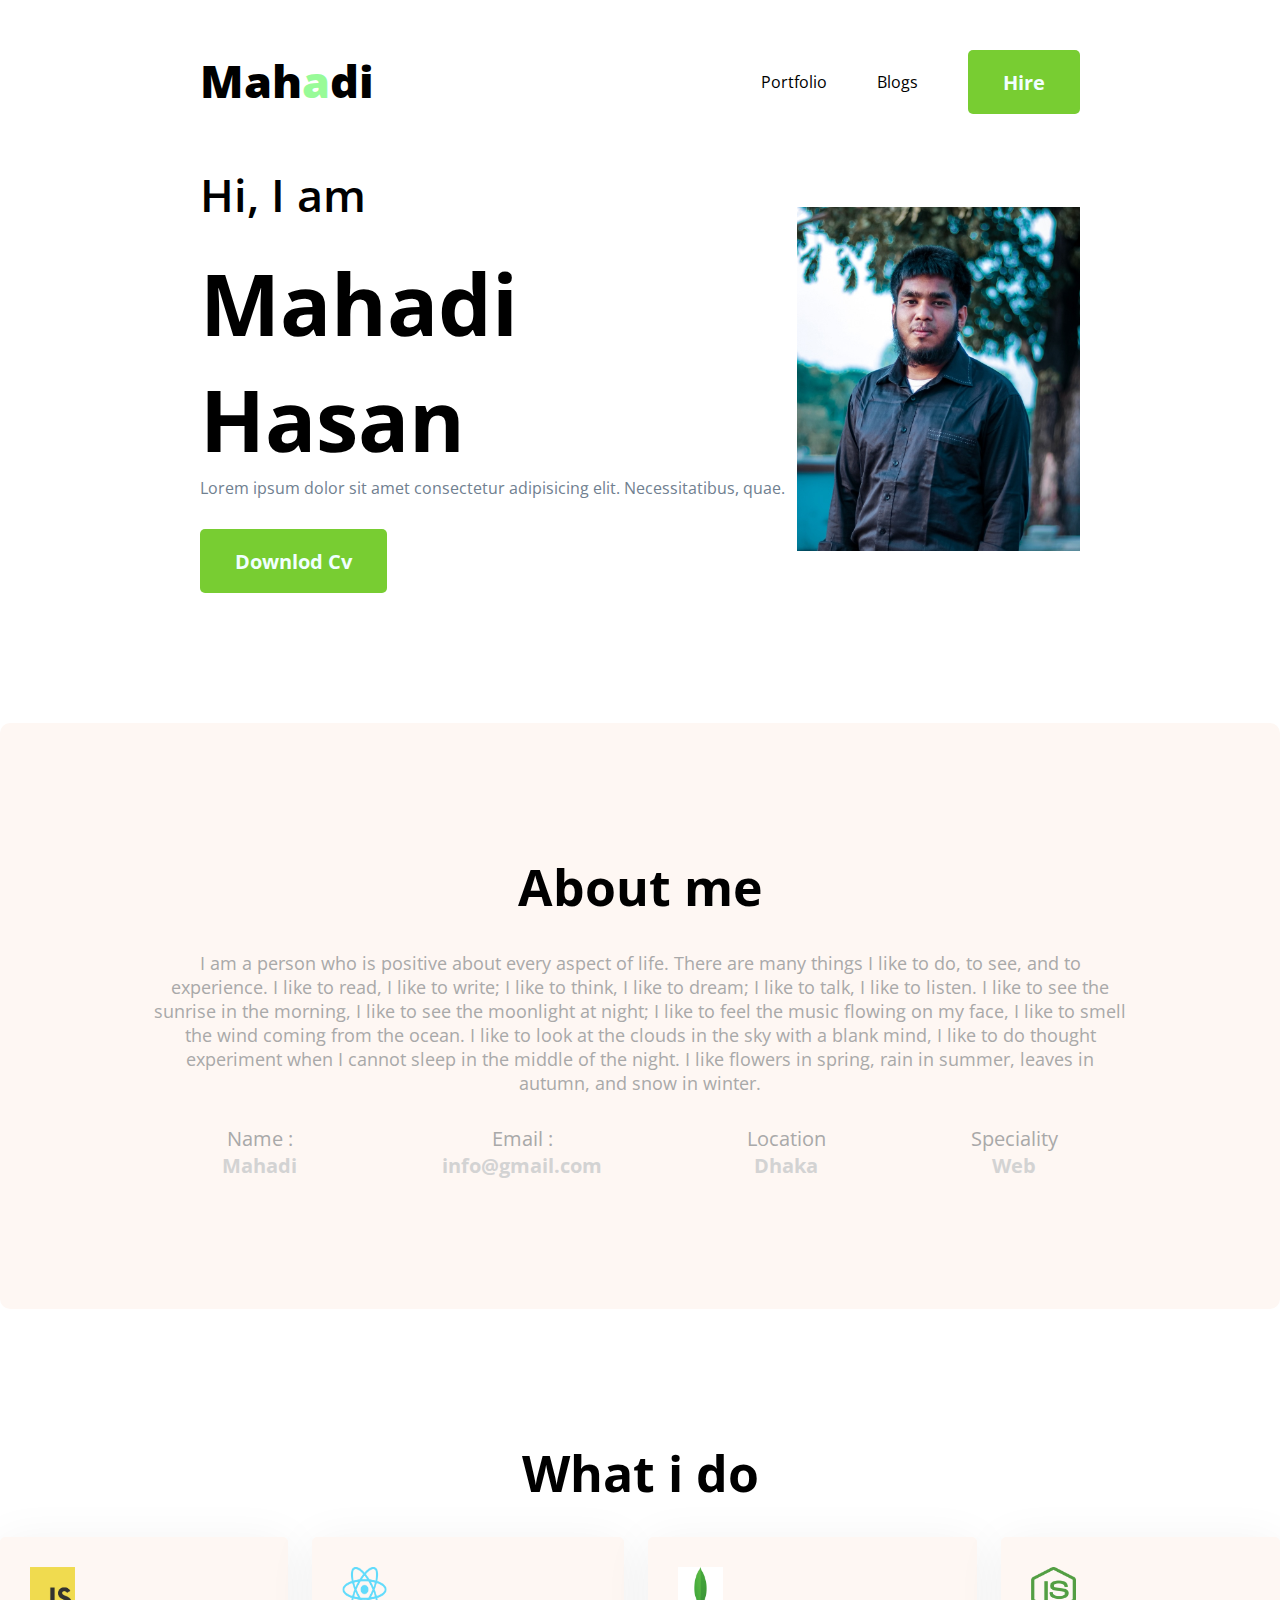
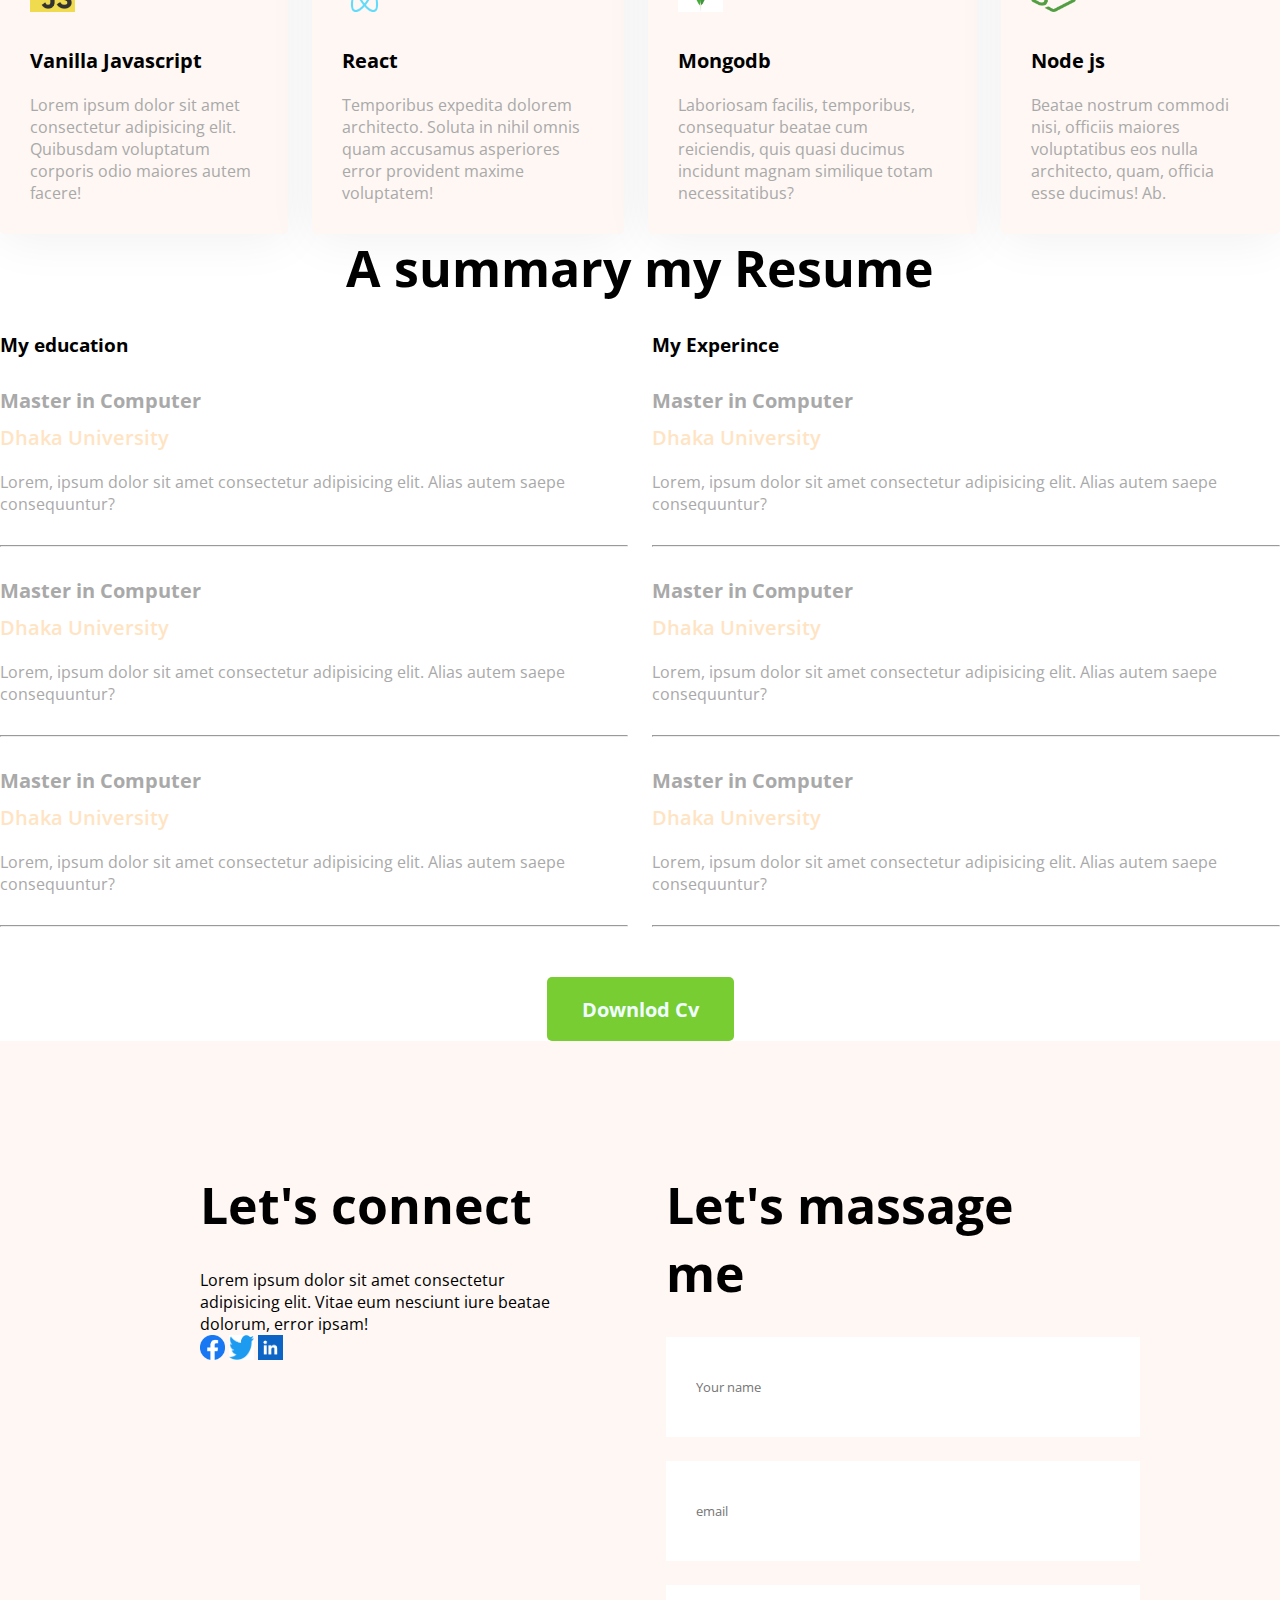
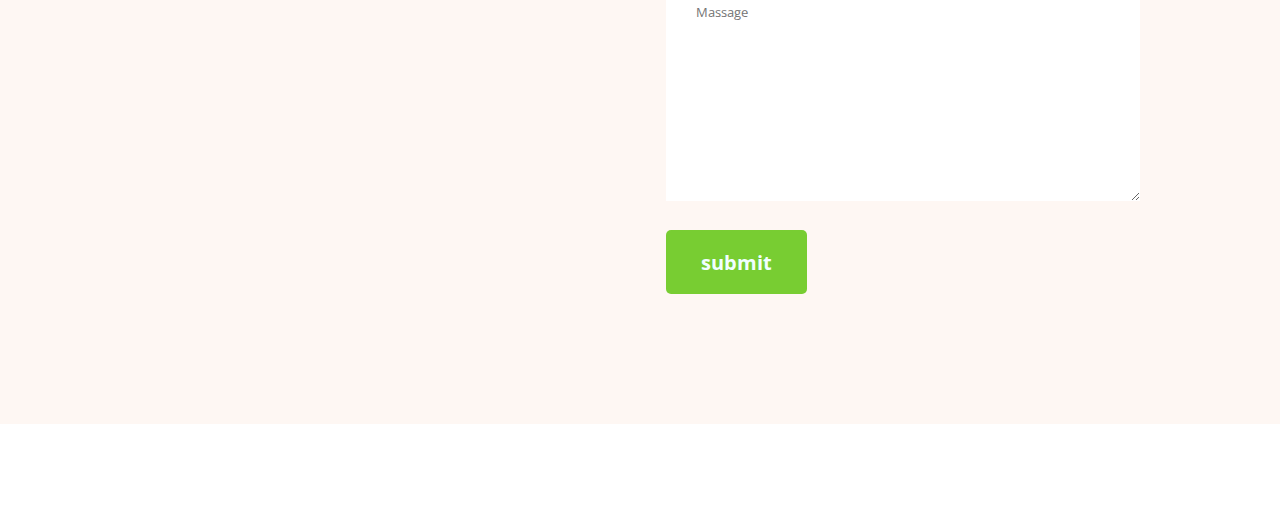
<file: developer-portfolio/index.html>
<!DOCTYPE html>
<html lang="en">

<head>
    <meta charset="UTF-8">
    <meta http-equiv="X-UA-Compatible" content="IE=edge">
    <meta name="viewport" content="width=device-width, initial-scale=1.0">
    <title>Portfolio</title>
    <link rel="stylesheet" href="styles/portfolio.css">
    <link rel="preconnect" href="https://fonts.googleapis.com"><link rel="preconnect" href="https://fonts.gstatic.com" crossorigin><link href="https://fonts.googleapis.com/css2?family=Open+Sans:ital,wght@0,400;1,300&display=swap" rel="stylesheet">  
</head>

<body>
    <header class="header">
        <nav>
            <h2 class="nav-title">
                Mah<span class="text-primary">a</span>di
            </h2>
            <ul>
                <li>Portfolio</li>
                <li>Blogs</li>
                <li><button class="btn-primary">Hire</button></li>
            </ul>
        </nav>
        <!-- header banner -->
<div class="banner">
    <div>
        <h3 class="banner-subtitle">Hi, I am</h3>
        <h1 class="banner-title">Mahadi Hasan</h1>
        <p class="banner-discription">Lorem ipsum dolor sit amet consectetur adipisicing elit. Necessitatibus, quae.</p>
    <button class="btn-primary">Downlod Cv</button>
    
    </div>
    <img src="image/Picture.PNG" alt="">
</div>

    </header>
    <main>
<section class="about">
<h3  class="section-title">About me</h3>
<p class="section-discription">I am a person who is positive about every aspect of life. There are many things I like to do, to see, and to experience. I like to read, I like to write; I like to think, I like to dream; I like to talk, I like to listen. I like to see the sunrise in the morning, I like to see the moonlight at night; I like to feel the music flowing on my face, I like to smell the wind coming from the ocean. I like to look at the clouds in the sky with a blank mind, I like to do thought experiment when I cannot sleep in the middle of the night. I like flowers in spring, rain in summer, leaves in autumn, and snow in winter.</p>
<div class="about-info-container">
<div class="about-info">
    <p class="info-title">Name :</p>
    <p class="info-description">Mahadi</p>
</div>
<div class="about-info">
    <p class="info-title">Email :</p>
    <p class="info-description">info@gmail.com</p>
</div>
<div class="about-info">
    <p class="info-title">Location</p>
    <p class="info-description">Dhaka</p>
</div>
<div class="about-info">
    <p class="info-title">Speciality</p>
    <p class="info-description">Web</p>
</div>



</div>

</section>

<!-- What i do section -->
<section class="what-i-do">

    <h3 class="section-title">What i do</h3>

    <!-- .skills-container>.skill*4>img+p.skill-title+p.skill-discription>lorem -->

    <div class="skills-container">
        <div class="skill">
            <img src="image/JavaScript.png" alt="" height="45px" width="45px">
            <p class="skill-title">Vanilla Javascript</p>
            <p class="skill-discription">Lorem ipsum dolor sit amet consectetur adipisicing elit. Quibusdam voluptatum corporis odio maiores autem facere!</p>
        </div>
        <div class="skill">
            <img src="image/React.png" alt="" height="45px" width="45px">
            <p class="skill-title">React</p>
            <p class="skill-discription">Temporibus expedita dolorem architecto. Soluta in nihil omnis quam accusamus asperiores error provident maxime voluptatem!</p>
        </div>
        <div class="skill">
            <img src="image/Mongo.png" alt="" height="45px" width="45px">
            <p class="skill-title">Mongodb</p>
            <p class="skill-discription">Laboriosam facilis, temporibus, consequatur beatae cum reiciendis, quis quasi ducimus incidunt magnam similique totam necessitatibus?</p>
        </div>
        <div class="skill">
            <img src="image/nodejs.png" alt="" height="45px" width="45px" >
            <p class="skill-title">Node js</p>
            <p class="skill-discription">Beatae nostrum commodi nisi, officiis maiores voluptatibus eos nulla architecto, quam, officia esse ducimus! Ab.</p>
        </div>
    </div>

</section>
<!-- Rusume section -->

<section class="resume">
    <h3 class="section-title">A summary my Resume</h3>
    <div class="resume-content">
        <div>
            <h3 class="resume-title">
                My education
            </h3>
            <div class="resume-item">
                <h4 class="title">Master in Computer </h4>
            <h5 class="sub-title">Dhaka University</h5>
        <p class="description">Lorem, ipsum dolor sit amet consectetur adipisicing elit. Alias autem saepe consequuntur?</p></div> <hr>
            <div class="resume-item">
                <h4 class="title">Master in Computer </h4>
            <h5 class="sub-title">Dhaka University</h5>
        <p class="description">Lorem, ipsum dolor sit amet consectetur adipisicing elit. Alias autem saepe consequuntur?</p></div> <hr>
            <div class="resume-item">
                <h4 class="title">Master in Computer </h4>
            <h5 class="sub-title">Dhaka University</h5>
        <p class="description">Lorem, ipsum dolor sit amet consectetur adipisicing elit. Alias autem saepe consequuntur?</p></div> <hr>
        </div>
        <div>
            <h3 class="resume-title">
                My Experince
            </h3>
            <div class="resume-item">
                <h4 class="title">Master in Computer </h4>
            <h5 class="sub-title">Dhaka University</h5>
        <p class="description">Lorem, ipsum dolor sit amet consectetur adipisicing elit. Alias autem saepe consequuntur?</p></div> <hr>
        <div class="resume-item">
            <h4 class="title">Master in Computer </h4>
        <h5 class="sub-title">Dhaka University</h5>
    <p class="description">Lorem, ipsum dolor sit amet consectetur adipisicing elit. Alias autem saepe consequuntur?</p></div> <hr>
    <div class="resume-item">
        <h4 class="title">Master in Computer </h4>
    <h5 class="sub-title">Dhaka University</h5>
<p class="description">Lorem, ipsum dolor sit amet consectetur adipisicing elit. Alias autem saepe consequuntur?</p></div> <hr>
        </div>
    </div>
    <div class="resume-button">
        <button class="btn-primary">
            Downlod Cv
        </button>
    </div>
</section>

<!-- contact Sectiom -->

<section class="contact">
<div><h3 class="section-title">Let's connect</h3>
    <p>Lorem ipsum dolor sit amet consectetur adipisicing elit. Vitae eum nesciunt iure beatae dolorum, error ipsam!</p>
    <a href="">
        <img src="image/Facebook.png" alt="" width="25px" height="25px">
    </a>
    <a href="">
        <img src="image/Twitter.png" alt="" width="25px" height="25px">
    </a>
    <a href="">
        <img src="image/Linkedin.png" alt="" width="25px" height="25px">
    </a>
</div>
<div><h3 class="section-title">Let's massage me</h3>
<form action="">
    <input type="text" name="" id="" placeholder="Your name">
    <input type="email" name="" id="" placeholder="email">
    <textarea name="" id="" cols="30" rows="10" placeholder="Massage"></textarea>
    <input class="btn-primary" type="submit" value="submit">
</form></div>
</section>
    </main>
    <footer>
        <nav>


        </nav>

    </footer>



</body>

</html>
</file>
<file: developer-portfolio/styles/portfolio.css>
*{
    margin: 0;
    font-family: 'Open Sans', sans-serif;


}

.text-primary{

    color: palegreen;
}

.btn-primary{
    color: azure;
    font-weight: 700;
    font-size: 20px;
    border: 0;
    padding: 18px 35px;
   height: 64px; 
   border-radius: 5px;
   background: rgb(120, 205, 50);
}

/* header and nvaigation style */
nav{
    display: flex;
    justify-content: space-between;
    margin: 50px 200px;
}
.nav-title{
font-weight: 800;
font-size: 45px;

}
nav ul{
    display: flex;
    align-items: center;
}

nav li{
    list-style: none;
    margin-left: 50px;
}

/* banner styles */

.banner{
    display: flex;
    align-items: center;
    margin:0 200px;
}
.header{

    
}


.banner-subtitle{
font-weight: 600;
font-size: 45px;
margin-bottom: 20px;

}

.banner-title{
font-weight: 700;
font-size: 85px;

}

.banner-discription{

    color: slategrey;
    margin-bottom: 30px;
}

/* main section */
.main{

    max-width: 1140px;
    margin: 0 auto;
}


/* about section style */

.about{
margin-top: 130px;
background: #FEF7F3;
border-radius: 10px;
padding: 130px 150px;
text-align: center;
}

.section-title{
text-align: center;
margin-bottom: 30px;
font-weight: 700;
font-size: 50px;

}

.section-discription{
color: darkgray;
font-size: 18px;
margin-bottom: 30px;

}


.about-info-container{

    display: flex;
    justify-content: space-around;
}
.about .info-title{

    font-size: 20px;
    color: darkgray;
}

.info-description{

    font-weight: 700;
    font-size: 20px;
    color: lightgray;
}

/* what-i=do Style */

.what-i-do{
    margin-top: 130px;
}
.skills-container{

    display: flex;
    gap: 24px;
    
}
.skill{

    background: #FEF7F3;
    box-shadow: 0px 6px 50px rgba(0, 0, 0, 0.06) ;
    border-radius: 5px;
    padding: 30px;

}
.skill-title{

    font-weight: 700;
    font-size: 20px;
  margin-top: 30px;
  margin-bottom: 20px;

}

.skill-discription{

    color: darkgrey;

}

/* Resume style  */

.resume-content{
    display: flex;
    gap: 24px;
}

.resume-item{
    margin-top: 30px;
    margin-bottom: 30px;
}

.resume .title{
font-weight: 700;
font-size: 20px;
color: darkgray;
margin-bottom: 10px;
    
}
.resume .sub-title{
color: bisque;
font-weight: 600;
font-size: 20px;
margin-bottom: 20px;

}
.resume .description{

color: darkgray;
}
.resume-button{
margin-top: 50px;
text-align: center;
}

/* contact styles */

.contact .section-title{
    text-align: left;
}
.contact{
    display: flex;
    gap: 100px;
    background: #FEF7F3;
    padding: 130px 200px;
}
.contact input[type="text"],input[type="email"],  textarea{
    margin-bottom: 24px;
    border: 0;
    width: 100%;
    padding: 18px 30px;
}
input{
    height: 64px;
}
.contact a{
    text-decoration: none;
}
</file>
